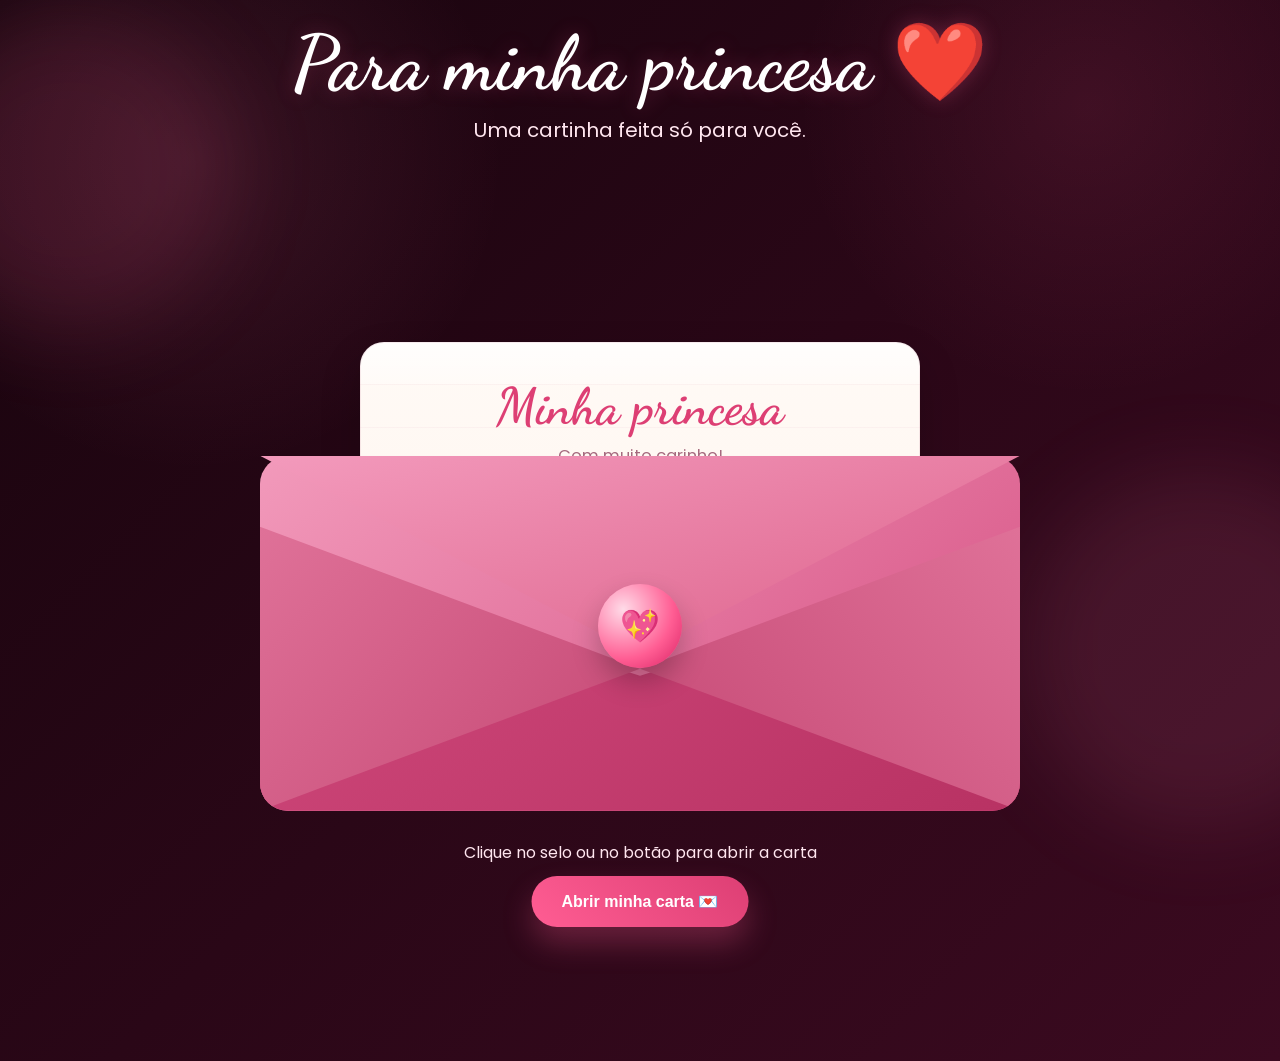
<file: index.html>
<!DOCTYPE html>
<html lang="pt-BR">
<head>
  <meta charset="UTF-8" />
  <meta name="viewport" content="width=device-width, initial-scale=1.0" />
  <title>Para minha princesa ❤️</title>

  <link rel="preconnect" href="https://fonts.googleapis.com">
  <link rel="preconnect" href="https://fonts.gstatic.com" crossorigin>
  <link
    href="https://fonts.googleapis.com/css2?family=Dancing+Script:wght@700&family=Poppins:wght@300;400;500;600;700&display=swap"
    rel="stylesheet"
  >

  <link rel="stylesheet" href="ll2.css" />
</head>
<body>
  <div class="bg-glow bg-glow-1"></div>
  <div class="bg-glow bg-glow-2"></div>
  <div class="hearts" id="hearts"></div>

  <main class="page">
    <header class="hero">
      <h1>Para minha princesa ❤️</h1>
      <p>Uma cartinha feita só para você.</p>
    </header>

    <section class="scene" id="scene">
      <div class="love-note">Você mudou minha vida!</div>

      <div class="envelope-wrap">
        <article class="letter" id="letter">
          <div class="letter-paper">
            <h2>Minha princesa</h2>
            <p class="subtitle">Com muito carinho!</p>

            <div class="poem">
              <p>Se eu pudesse te descrever em palavras,</p>
              <p>ainda assim não seria o suficiente,</p>
              <p>porque você não é só física,</p>
              <p>você é sentimento, é paz, é presença.</p>

              <p>Se o mundo um dia escurecer,</p>
              <p>eu ainda vou ter você como luz,</p>
              <p>porque amar você é a certeza</p>
              <p>de que tudo sempre me conduz.</p>

              <p>E se essa vida for pouco tempo,</p>
              <p>eu faria tudo outra vez,</p>
              <p>porque amar você, minha princesa,</p>
              <p>foi o melhor acaso que a vida fez. ❤️</p>
            </div>

            <p class="signature">Com amor, momo Cadu 💌</p>
          </div>
        </article>

        <div class="envelope" aria-hidden="true">
          <div class="env-back"></div>
          <div class="env-front"></div>
          <div class="env-left"></div>
          <div class="env-right"></div>
          <div class="env-flap"></div>
          <button class="seal" id="seal" type="button" aria-label="Abrir carta">💖</button>
        </div>

        <p class="hint">Clique no selo ou no botão para abrir a carta</p>
        <button class="open-btn" id="openBtn" type="button">Abrir minha carta 💌</button>
      </div>
    </section>
  </main>

  <script src="ll2.js"></script>
</body>
</html>
</file>
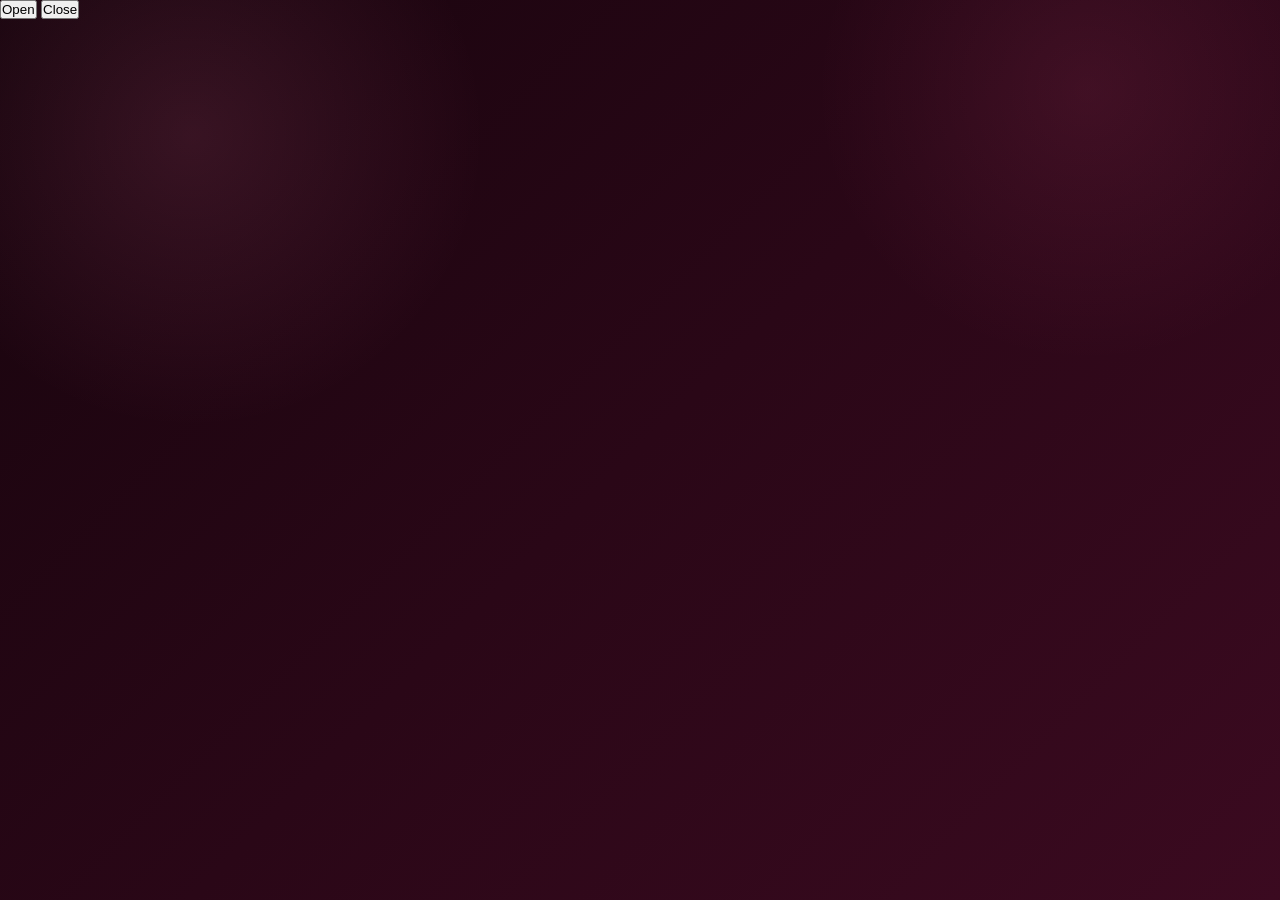
<file: ll2.html>
<!DOCTYPE html>
<html lang="en">
  <head>
    <meta charset="UTF-8" />
    <title>Love letter for crush</title>
    <link rel="preconnect" href="https://fonts.googleapis.com" />
    <link rel="preconnect" href="https://fonts.gstatic.com" crossorigin />
    <link
      href="https://fonts.googleapis.com/css2?family=Dancing+Script:wght@400..700&display=swap"
      rel="stylesheet" />
    <link rel="stylesheet" href="ll2.css" />
  </head>
  <body>
    <!-- tiktok meowish -->
    <div class="envlope-wrapper">
      <div id="envelope" class="close">
        <div class="front flap"></div>
        <div class="front pocket"></div>
        <div class="letter">
          <div class="words line1">To: Crush</div>
          <div class="words line2">Dear crush, you are so beautiful</div>
          <div class="words line3">That every time i see you</div>
          <div class="words line4">my world stops,</div>
        </div>
        <div class="hearts">
          <div class="heart a1"></div>
          <div class="heart a2"></div>
          <div class="heart a3"></div>
        </div>
      </div>
    </div>
    <div class="reset">
      <button id="open">Open</button>
      <button id="reset">Close</button>
    </div>

    <script src="https://cdnjs.cloudflare.com/ajax/libs/jquery/3.5.1/jquery.min.js"></script>
    <script src="ll2.js"></script>
  </body>
</html>
</file>
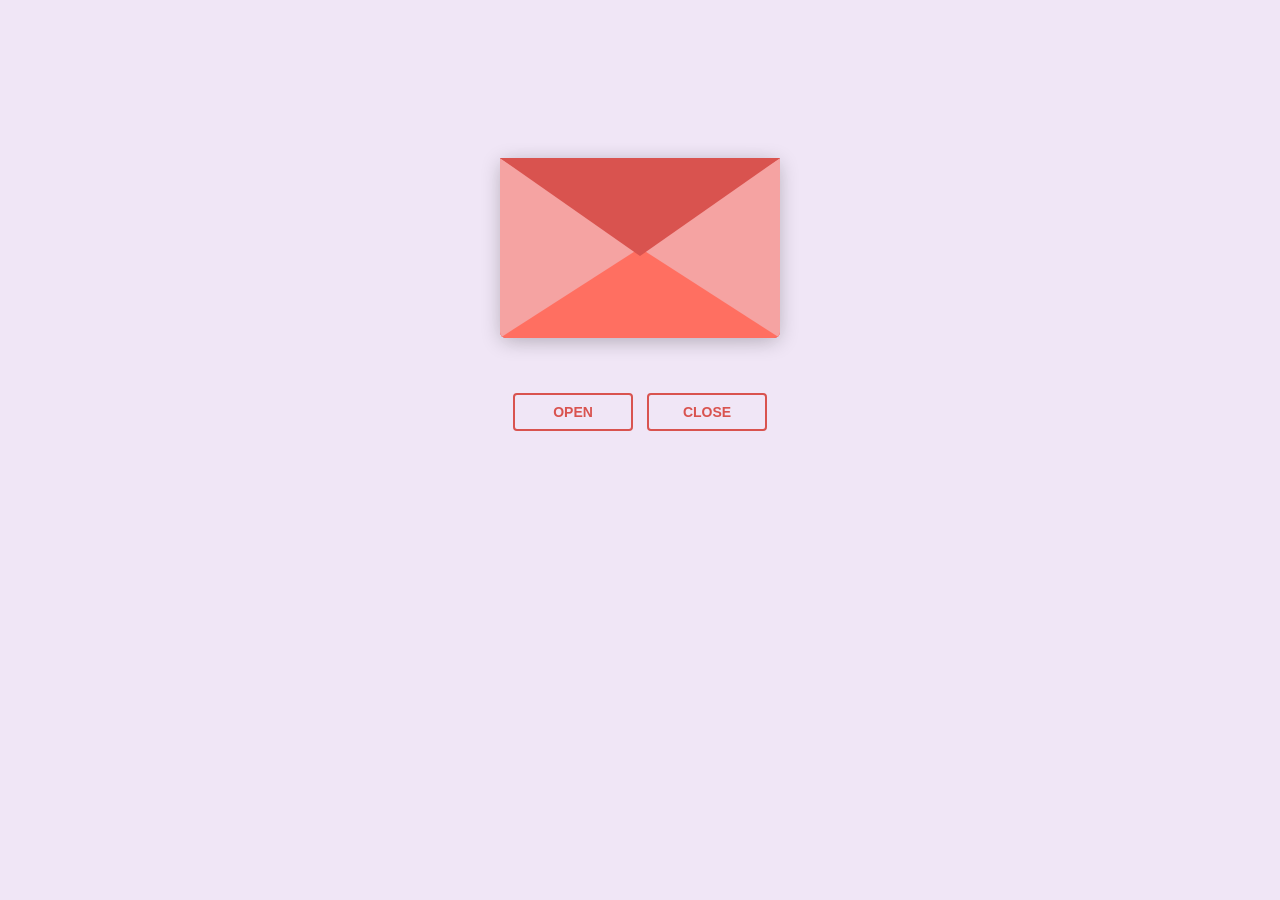
<file: love letter 2.html>
<!DOCTYPE html>
<html lang="en">
  <head>
    <meta charset="UTF-8" />
    <title>Love letter for crush</title>
    <link rel="preconnect" href="https://fonts.googleapis.com" />
    <link rel="preconnect" href="https://fonts.gstatic.com" crossorigin />
    <link
      href="https://fonts.googleapis.com/css2?family=Dancing+Script:wght@400..700&display=swap"
      rel="stylesheet" />
    <link rel="stylesheet" href="love letter 2.css" />
  </head>
  <body>
    <!-- tiktok meowish -->
    <div class="envlope-wrapper">
      <div id="envelope" class="close">
        <div class="front flap"></div>
        <div class="front pocket"></div>
        <div class="letter">
          <div class="words line1">To: Crush</div>
          <div class="words line2">Dear crush, you are so beautiful</div>
          <div class="words line3">That every time i see you</div>
          <div class="words line4">my world stops,</div>
        </div>
        <div class="hearts">
          <div class="heart a1"></div>
          <div class="heart a2"></div>
          <div class="heart a3"></div>
        </div>
      </div>
    </div>
    <div class="reset">
      <button id="open">Open</button>
      <button id="reset">Close</button>
    </div>

    <script src="https://cdnjs.cloudflare.com/ajax/libs/jquery/3.5.1/jquery.min.js"></script>
    <script src="love letter 2.js"></script>
  </body>
</html>
</file>
<file: ll2.css>
:root {
  --bg-1: #17040d;
  --bg-2: #2a0717;
  --bg-3: #3b0a20;

  --pink-1: #ff7cab;
  --pink-2: #ff5d93;
  --pink-3: #dd3f74;
  --pink-4: #bb2d60;

  --env-top: #f29abb;
  --env-mid: #df7098;
  --env-bottom: #d44d80;
  --env-deep: #b83263;

  --paper-1: #fffaf6;
  --paper-2: #fff4ec;
  --paper-line: rgba(214, 150, 176, 0.16);
  --paper-text: #6b4653;

  --white: #ffffff;
  --soft-white: #ffe6ef;
}

* {
  box-sizing: border-box;
  margin: 0;
  padding: 0;
}

html,
body {
  min-height: 100%;
}

body {
  font-family: "Poppins", sans-serif;
  color: var(--white);
  overflow-x: hidden;
  background:
    radial-gradient(circle at 15% 15%, rgba(255, 124, 171, 0.12), transparent 22%),
    radial-gradient(circle at 85% 10%, rgba(255, 93, 147, 0.10), transparent 20%),
    linear-gradient(135deg, var(--bg-1), var(--bg-2), var(--bg-3));
  position: relative;
}

/* brilhos do fundo */
.bg-glow {
  position: fixed;
  border-radius: 50%;
  filter: blur(42px);
  pointer-events: none;
  z-index: 0;
}

.bg-glow-1 {
  width: 320px;
  height: 320px;
  top: 10px;
  left: -90px;
  background: rgba(255, 93, 147, 0.12);
}

.bg-glow-2 {
  width: 360px;
  height: 360px;
  right: -100px;
  bottom: 70px;
  background: rgba(255, 124, 171, 0.10);
}

/* corações */
.hearts {
  position: fixed;
  inset: 0;
  pointer-events: none;
  overflow: hidden;
  z-index: 1;
}

.heart {
  position: absolute;
  bottom: -40px;
  color: rgba(255, 120, 170, 0.24);
  animation: floatUp linear forwards;
  user-select: none;
}

@keyframes floatUp {
  0% {
    transform: translateY(0) scale(1) rotate(0deg);
    opacity: 0;
  }
  14% {
    opacity: 1;
  }
  100% {
    transform: translateY(-115vh) scale(1.35) rotate(18deg);
    opacity: 0;
  }
}

/* estrutura principal */
.page {
  position: relative;
  z-index: 2;
  width: 100%;
  max-width: 1150px;
  margin: 0 auto;
  padding: 24px 16px 120px;
}

.hero {
  text-align: center;
  margin-bottom: 18px;
}

.hero h1 {
  font-family: "Dancing Script", cursive;
  font-size: clamp(2.9rem, 6vw, 5.3rem);
  line-height: 1.05;
  text-shadow: 0 0 20px rgba(255, 93, 147, 0.26);
  margin-bottom: 10px;
}

.hero p {
  font-size: clamp(1rem, 2vw, 1.25rem);
  color: var(--soft-white);
}

.scene {
  position: relative;
  width: 100%;
  max-width: 920px;
  margin: 0 auto;
  padding-top: 88px;
  padding-bottom: 130px;
}

.envelope-wrap {
  position: relative;
  width: min(92vw, 760px);
  height: 560px;
  margin: 0 auto;
}

/* bilhetinho */
.love-note {
  position: absolute;
  top: 8px;
  right: 0;
  padding: 12px 16px;
  border-radius: 16px;
  background: rgba(255, 255, 255, 0.07);
  backdrop-filter: blur(10px);
  border: 1px solid rgba(255, 255, 255, 0.10);
  color: var(--soft-white);
  font-size: 0.95rem;
  opacity: 0;
  transform: translateY(-10px);
  transition: opacity 0.45s ease, transform 0.45s ease;
  z-index: 20;
}

/* carta */
.letter {
  position: absolute;
  left: 50%;
  width: min(82vw, 560px);
  height: 385px;
  bottom: 84px;
  transform: translateX(-50%);
  z-index: 2;
  transition:
    bottom 0.95s cubic-bezier(.22, .8, .24, 1),
    transform 0.95s cubic-bezier(.22, .8, .24, 1),
    box-shadow 0.95s ease;
}

.letter-paper {
  width: 100%;
  height: 100%;
  border-radius: 24px;
  background:
    linear-gradient(to bottom, rgba(255,255,255,0.82), rgba(255,255,255,0.25) 11%, transparent 11%),
    repeating-linear-gradient(
      to bottom,
      transparent 0,
      transparent 42px,
      var(--paper-line) 43px
    ),
    linear-gradient(180deg, var(--paper-1), var(--paper-2));
  box-shadow:
    0 18px 40px rgba(0, 0, 0, 0.18),
    inset 0 0 0 1px rgba(188, 116, 141, 0.14);
  overflow-y: auto;
  padding: 34px 28px 28px;
  scrollbar-width: thin;
  scrollbar-color: rgba(222, 63, 116, 0.45) transparent;
}

.letter-paper::-webkit-scrollbar {
  width: 8px;
}

.letter-paper::-webkit-scrollbar-thumb {
  background: rgba(222, 63, 116, 0.45);
  border-radius: 999px;
}

.letter h2 {
  font-family: "Dancing Script", cursive;
  color: var(--pink-3);
  text-align: center;
  font-size: clamp(2.2rem, 4vw, 3.4rem);
  margin-bottom: 6px;
}

.subtitle {
  text-align: center;
  color: #a56a7e;
  font-size: 1.02rem;
  margin-bottom: 24px;
}

.poem {
  color: var(--paper-text);
  text-align: center;
  font-size: clamp(1rem, 1.45vw, 1.16rem);
  line-height: 1.9;
}

.poem p + p {
  margin-top: 8px;
}

.poem p:nth-child(4),
.poem p:nth-child(8) {
  margin-bottom: 22px;
}

.signature {
  margin-top: 28px;
  text-align: right;
  font-family: "Dancing Script", cursive;
  color: var(--pink-4);
  font-size: clamp(1.9rem, 3vw, 2.4rem);
  padding-right: 6px;
}

/* envelope */
.envelope {
  position: absolute;
  left: 0;
  right: 0;
  bottom: 0;
  height: 355px;
  z-index: 6;
  transition: z-index 0.2s ease;
}

.env-back {
  position: absolute;
  inset: 0;
  border-radius: 28px;
  background: linear-gradient(145deg, var(--env-top), var(--env-bottom));
  z-index: 1;
}

.env-front {
  position: absolute;
  inset: 0;
  border-radius: 0 0 28px 28px;
  background: linear-gradient(145deg, var(--env-bottom), var(--env-deep));
  clip-path: polygon(0 28%, 50% 62%, 100% 28%, 100% 100%, 0 100%);
  z-index: 3;
}

.env-left,
.env-right {
  position: absolute;
  bottom: 0;
  width: 50%;
  height: 80%;
  z-index: 4;
}

.env-left {
  left: 0;
  clip-path: polygon(0 0, 100% 50%, 0 100%);
  background: linear-gradient(135deg, #df7198, #c54874);
  border-bottom-left-radius: 28px;
}

.env-right {
  right: 0;
  clip-path: polygon(100% 0, 0 50%, 100% 100%);
  background: linear-gradient(225deg, #df7198, #c54874);
  border-bottom-right-radius: 28px;
}

.env-flap {
  position: absolute;
  top: 0;
  left: 0;
  width: 100%;
  height: 56%;
  background: linear-gradient(165deg, #f39abc, #dd628b);
  clip-path: polygon(0 0, 50% 100%, 100% 0);
  transform-origin: top center;
  transition: transform 1s cubic-bezier(.22, .8, .24, 1);
  z-index: 5;
  box-shadow: 0 14px 28px rgba(0, 0, 0, 0.14);
}

.seal {
  position: absolute;
  top: 48%;
  left: 50%;
  transform: translate(-50%, -50%);
  width: 84px;
  height: 84px;
  border: 0;
  border-radius: 50%;
  background: radial-gradient(circle at 30% 30%, #ffdbe8, #ff5d93 60%, #d81f62 100%);
  color: white;
  font-size: 2rem;
  display: grid;
  place-items: center;
  cursor: pointer;
  box-shadow: 0 14px 28px rgba(0, 0, 0, 0.24);
  z-index: 7;
  transition: transform 0.25s ease, opacity 0.35s ease, box-shadow 0.25s ease;
}

.seal:hover {
  transform: translate(-50%, -50%) scale(1.05);
  box-shadow: 0 0 26px rgba(255, 93, 147, 0.5);
}

.hint {
  position: absolute;
  left: 50%;
  bottom: -54px;
  transform: translateX(-50%);
  width: 100%;
  text-align: center;
  color: var(--soft-white);
  font-size: 1rem;
  z-index: 8;
}

.open-btn {
  position: absolute;
  left: 50%;
  bottom: -116px;
  transform: translateX(-50%);
  border: 0;
  border-radius: 999px;
  padding: 16px 30px;
  background: linear-gradient(45deg, var(--pink-2), var(--pink-3));
  color: white;
  font-size: 1rem;
  font-weight: 700;
  cursor: pointer;
  box-shadow: 0 16px 30px rgba(255, 93, 147, 0.28);
  transition: transform 0.25s ease, box-shadow 0.25s ease, opacity 0.35s ease;
  z-index: 8;
}

.open-btn:hover {
  transform: translateX(-50%) translateY(-2px);
  box-shadow: 0 20px 36px rgba(255, 93, 147, 0.34);
}

/* aberto */
.scene.open .love-note {
  opacity: 1;
  transform: translateY(0);
}

.scene.open .env-flap {
  transform: rotateX(180deg);
}

.scene.open .seal {
  opacity: 0;
  pointer-events: none;
  transform: translate(-50%, -50%) scale(0.72);
}

.scene.open .letter {
  bottom: 210px;
  z-index: 12;
}

.scene.open .envelope {
  z-index: 4;
}

.scene.open .open-btn {
  opacity: 0;
  pointer-events: none;
}

/* brilhinhos */
.sparkle {
  position: absolute;
  pointer-events: none;
  z-index: 30;
  opacity: 0;
  animation: sparkle 1.2s ease-out forwards;
}

@keyframes sparkle {
  0% {
    opacity: 0;
    transform: translateY(0) scale(0.5) rotate(0deg);
  }
  30% {
    opacity: 1;
  }
  100% {
    opacity: 0;
    transform: translateY(-70px) scale(1.3) rotate(20deg);
  }
}

/* tablet */
@media (max-width: 820px) {
  .love-note {
    right: 50%;
    transform: translate(50%, -10px);
    max-width: 88vw;
    text-align: center;
  }

  .scene.open .love-note {
    transform: translate(50%, 0);
  }
}

/* mobile */
@media (max-width: 768px) {
  .page {
    padding: 22px 14px 110px;
  }

  .scene {
    padding-top: 78px;
    padding-bottom: 125px;
  }

  .envelope-wrap {
    width: 94vw;
    height: 500px;
  }

  .letter {
    width: 84vw;
    height: 340px;
    bottom: 58px;
  }

  .letter-paper {
    padding: 28px 20px 22px;
  }

  .envelope {
    height: 320px;
  }

  .seal {
    width: 78px;
    height: 78px;
    font-size: 1.8rem;
  }

  .scene.open .letter {
    bottom: 190px;
  }
}

@media (max-width: 520px) {
  .hero h1 {
    font-size: 2.8rem;
  }

  .hero p {
    font-size: 1rem;
  }

  .scene {
    padding-top: 64px;
    padding-bottom: 125px;
  }

  .envelope-wrap {
    width: 94vw;
    height: 430px;
  }

  .letter {
    width: 84vw;
    height: 300px;
    bottom: 42px;
  }

  .letter-paper {
    padding: 22px 16px 18px;
    border-radius: 20px;
  }

  .letter h2 {
    font-size: 2.35rem;
  }

  .subtitle {
    font-size: 0.95rem;
    margin-bottom: 18px;
  }

  .poem {
    font-size: 0.95rem;
    line-height: 1.72;
  }

  .poem p + p {
    margin-top: 6px;
  }

  .poem p:nth-child(4),
  .poem p:nth-child(8) {
    margin-bottom: 16px;
  }

  .signature {
    font-size: 1.95rem;
  }

  .envelope {
    height: 250px;
  }

  .scene.open .letter {
    bottom: 145px;
  }

  .hint {
    bottom: -48px;
    font-size: 0.92rem;
    padding: 0 10px;
  }

  .open-btn {
    bottom: -108px;
    width: min(80vw, 320px);
    padding: 15px 20px;
  }
}
</file>
<file: love letter 2.css>
#envelope {
  position: relative;
  width: 280px;
  height: 180px;
  border-bottom-left-radius: 6px;
  border-bottom-right-radius: 6px;
  margin-left: auto;
  margin-right: auto;
  top: 150px;
  background-color: #d9534f; /* Warm romantic red */
  box-shadow: 0 4px 20px rgba(0, 0, 0, 0.2);
}

.front {
  position: absolute;
  width: 0;
  height: 0;
  z-index: 3;
}

.flap {
  border-left: 140px solid transparent;
  border-right: 140px solid transparent;
  border-bottom: 82px solid transparent;
  /* a little smaller */
  border-top: 98px solid #d9534f; /* Same romantic red */
  /* a little larger */
  transform-origin: top;
  pointer-events: none;
}

.pocket {
  border-left: 140px solid #f5a3a2; /* Soft pinkish red for the pocket */
  border-right: 140px solid #f5a3a2;
  border-bottom: 90px solid #ff6f61; /* Lighter romantic red */
  border-top: 90px solid transparent;
  border-bottom-left-radius: 6px;
  border-bottom-right-radius: 6px;
}

.letter {
  position: relative;
  background-color: #fff;
  width: 90%;
  margin-left: auto;
  margin-right: auto;
  height: 90%;
  top: 5%;
  border-radius: 6px;
  box-shadow: 0 2px 26px rgba(0, 0, 0, 0.12);
  font-family: "Dancing Script", cursive;
}

.letter:after {
  content: "";
  position: absolute;
  top: 0;
  bottom: 0;
  left: 0;
  right: 0;
}

.words {
  position: absolute;
  left: 10%;
  width: 80%;
  height: 14%;
  background-color: #ffe6e6; /* Light romantic tone */
}

.words.line1 {
  top: 10%;
  font-size: 0.5rem;
  width: 20%;
  height: 7%;
  font-size: 0.7rem;
}

.words.line2 {
  top: 30%;
  text-align: center;
  font-size: 1.1rem;
}

.words.line3 {
  top: 50%;
  font-size: 1.1rem;
  text-align: center;
}

.words.line4 {
  top: 70%;
  font-size: 1.1rem;
  text-align: center;
}

.open .flap {
  transform: rotateX(180deg);
  transition: transform 0.4s ease, z-index 0.6s;
  z-index: 1;
}

.close .flap {
  transform: rotateX(0deg);
  transition: transform 0.4s 0.6s ease, z-index 1s;
  z-index: 5;
}

.close .letter {
  transform: translateY(0px);
  transition: transform 0.4s ease, z-index 1s;
  z-index: 1;
}

.open .letter {
  transform: translateY(-100px);
  transition: transform 0.4s 0.6s ease, z-index 0.6s;
  z-index: 2;
}

.hearts {
  position: absolute;
  top: 90px;
  left: 0;
  right: 0;
  z-index: 2;
}

.heart {
  position: absolute;
  bottom: 0;
  right: 10%;
  pointer-events: none;
}

.heart:before,
.heart:after {
  position: absolute;
  content: "";
  left: 50px;
  top: 0;
  width: 50px;
  height: 80px;
  background: #e60073; /* Deep romantic pink */
  border-radius: 50px 50px 0 0;
  transform: rotate(-45deg);
  transform-origin: 0 100%;
  pointer-events: none;
}

.heart:after {
  left: 0;
  transform: rotate(45deg);
  transform-origin: 100% 100%;
}

.close .heart {
  opacity: 0;
  -webkit-animation: none;
  animation: none;
}

.a1 {
  left: 20%;
  transform: scale(0.6);
  opacity: 1;
  -webkit-animation: slideUp 4s linear 1, sideSway 2s ease-in-out 4 alternate;
  -moz-animation: slideUp 4s linear 1, sideSway 2s ease-in-out 4 alternate;
  -webkit-animation-fill-mode: forwards;
  animation-fill-mode: forwards;
  -webkit-animation-delay: 0.7s;
  animation-delay: 0.7s;
}

.a2 {
  left: 55%;
  transform: scale(1);
  opacity: 1;
  -webkit-animation: slideUp 5s linear 1, sideSway 4s ease-in-out 2 alternate;
  -moz-animation: slideUp 5s linear 1, sideSway 4s ease-in-out 2 alternate;
  -webkit-animation-fill-mode: forwards;
  animation-fill-mode: forwards;
  -webkit-animation-delay: 0.7s;
  animation-delay: 0.7s;
}

.a3 {
  left: 10%;
  transform: scale(0.8);
  opacity: 1;
  -webkit-animation: slideUp 7s linear 1, sideSway 2s ease-in-out 6 alternate;
  -moz-animation: slideUp 7s linear 1, sideSway 2s ease-in-out 6 alternate;
  -webkit-animation-fill-mode: forwards;
  animation-fill-mode: forwards;
  -webkit-animation-delay: 0.7s;
  animation-delay: 0.7s;
}

@-webkit-keyframes slideUp {
  0% {
    top: 0;
  }
  100% {
    top: -600px;
  }
}
@keyframes slideUp {
  0% {
    top: 0;
  }
  100% {
    top: -600px;
  }
}
@-webkit-keyframes sideSway {
  0% {
    margin-left: 0px;
  }
  100% {
    margin-left: 50px;
  }
}
@keyframes sideSway {
  0% {
    margin-left: 0px;
  }
  100% {
    margin-left: 50px;
  }
}
body {
  background-color: #f0e6f6; /* Soft lavender for a romantic, dreamy feel */
}

.envlope-wrapper {
  height: 380px;
}

.reset {
  text-align: center;
}

.reset button {
  font-weight: 800;
  font-style: normal;
  transition: all 0.1s linear;
  -webkit-appearance: none;
  background-color: transparent;
  border: solid 2px #d9534f;
  border-radius: 4px;
  color: #d9534f;
  display: inline-block;
  font-size: 14px;
  text-transform: uppercase;
  margin: 5px;
  padding: 10px;
  line-height: 1em;
  text-decoration: none;
  min-width: 120px;
  cursor: pointer;
}

.reset button:hover {
  background-color: #d9534f;
  color: #fff;
}
</file>
